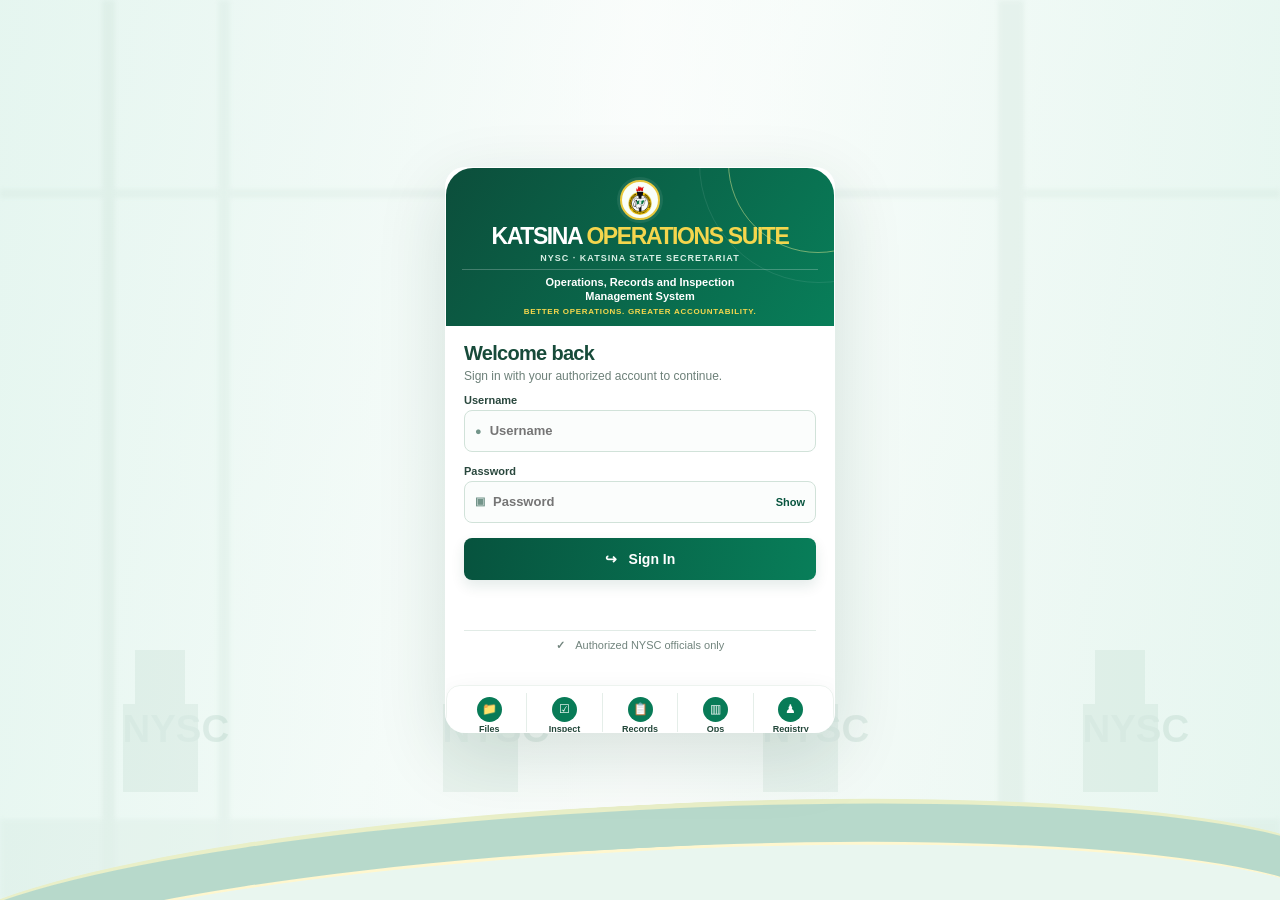
<file: frontend/index.html>
<!doctype html>
<html lang="en"><head><meta charset="utf-8"><meta name="viewport" content="width=device-width,initial-scale=1"><meta name="theme-color" content="#123a31"><title>Katsina Operations Suite</title><link rel="stylesheet" href="styles.css"></head>
<body><div id="loginScreen" class="login-wrap">
  <div class="login-backdrop" aria-hidden="true"><div class="backdrop-building"></div><div class="backdrop-wave wave-one"></div><div class="backdrop-wave wave-two"></div><div class="corps-silhouettes"><span>NYSC</span><span>NYSC</span><span>NYSC</span><span>NYSC</span></div></div>
  <section class="login-card">
    <div class="login-brand">
      <div class="nysc-emblem" aria-label="NYSC emblem"><img src="assets/nysc-logo.png" alt="NYSC logo" onerror="this.style.display='none';this.parentElement.classList.add('logo-fallback')"><span class="emblem-fallback" aria-hidden="true">NYSC</span></div>
      <h1>KATSINA <span>OPERATIONS SUITE</span></h1>
      <p class="login-office">NYSC · KATSINA STATE SECRETARIAT</p>
      <div class="brand-rule"></div>
      <p class="login-subtitle">Operations, Records and Inspection<br>Management System</p>
      <p class="brand-tagline">BETTER OPERATIONS. GREATER ACCOUNTABILITY.</p>
    </div>
    <div class="login-body">
      <h2>Welcome back</h2><p class="login-intro">Sign in with your authorized account to continue.</p>
      <div id="loginStatus" class="login-status hidden">You have been logged out.</div>
      <form id="loginForm">
        <label>Username<div class="login-input-wrap"><span aria-hidden="true">●</span><input id="username" autocomplete="username" placeholder="Username" required></div></label>
        <label>Password<div class="login-input-wrap"><span aria-hidden="true">▣</span><input id="password" type="password" autocomplete="current-password" placeholder="Password" required><button id="togglePassword" class="password-toggle" type="button">Show</button></div></label>
        <button class="primary full login-submit" type="submit"><span aria-hidden="true">↪</span> Sign In</button>
        <p id="loginError" class="error"></p>
      </form>
      <p class="login-authorized"><span>✓</span> Authorized NYSC officials only</p>
    </div>
    <div class="login-shortcuts"><div><span>📁</span><b>Files</b></div><div><span>☑</span><b>Inspect</b></div><div><span>📋</span><b>Records</b></div><div><span>▥</span><b>Ops</b></div><div><span>♟</span><b>Registry</b></div></div>
  </section>
</div>
<div id="appShell" class="app-shell hidden"><header class="app-brandbar"><div class="brandbar-mark"><span class="nysc-emblem mini" aria-label="NYSC emblem"><img src="assets/nysc-logo.png" alt="NYSC logo" onerror="this.style.display='none';this.parentElement.classList.add('logo-fallback')"><span class="emblem-fallback" aria-hidden="true">NYSC</span></span><div><strong>Katsina Operations Suite</strong><small>File Movement Register</small></div><i></i></div><button id="menuToggle" class="menu-toggle" type="button" aria-label="Open navigation menu" aria-expanded="false" onclick="window.toggleOpsMenu(event)">☰</button></header><aside class="sidebar"><div class="side-brand"><div class="brand-mark small-mark">NYSC</div><div><strong>Katsina Operations</strong><span>STATE SECRETARIAT</span></div></div><nav><button class="nav-link active" data-page="dashboard">▦ <span>Dashboard</span></button><button class="nav-link" data-page="files">▤ <span>File Register</span></button><button class="nav-link" data-page="register" data-registry-only>＋ <span>Register a File</span></button><button class="nav-link" data-page="movements">⇄ <span>Movement Reports</span></button><button class="nav-link admin-only" data-page="users">♙ <span>Users & Branches</span></button><button class="nav-link admin-only" data-page="audit">◷ <span>Audit Trail</span></button></nav><div class="side-bottom"><span class="status-dot"></span> Secure registry workspace</div></aside><main class="main"><header class="topbar"><div><p class="eyebrow">KATSINA STATE SECRETARIAT</p><h2 id="pageTitle">Operations Dashboard</h2></div><div class="profile"><div class="avatar" id="avatar">SC</div><div><strong id="profileName">User</strong><span id="profileRole">Role</span></div><button id="logoutBtn" class="ghost">Sign out</button></div></header><section class="content"><div id="notice" class="notice hidden"></div>
<section class="page" id="page-dashboard"><div class="welcome-row"><div><h3 id="dashboardGreeting">Good day. Here is your operations overview.</h3><p class="muted" id="dashboardDescription">Monitor file custody, circulation, returns and overdue records across authorised offices.</p></div><button class="primary" data-goto="register" data-registry-only>＋ Register file</button></div><div class="filterbar"><label>From date<input type="date" id="dashStart"></label><label>To date<input type="date" id="dashEnd"></label><label>Location<select id="dashLocation"><option>All locations</option></select></label><button class="secondary" id="refreshDashboard">Refresh</button></div><div class="stat-grid"><article class="stat-card"><div class="stat-icon green">▤</div><span>Total registered files</span><strong id="statTotal">—</strong><small>All active records</small></article><article class="stat-card"><div class="stat-icon blue">↓</div><span>Collected today</span><strong id="statCollected">—</strong><small>Files registered today</small></article><article class="stat-card"><div class="stat-icon violet">↩</div><span>Returned today</span><strong id="statReturned">—</strong><small>Confirmed returns</small></article><article class="stat-card"><div class="stat-icon amber">⇄</div><span>In circulation</span><strong id="statCirculating">—</strong><small>Issued and acknowledged</small></article><article class="stat-card"><div class="stat-icon red">!</div><span>Overdue</span><strong id="statOverdue">—</strong><small>Past agreed return date</small></article><article class="stat-card"><div class="stat-icon amber">↗</div><span>Awaiting acknowledgement</span><strong id="statUnack">—</strong><small>Dispatched, not confirmed</small></article></div><div class="two-col"><article class="panel"><div class="panel-head"><div><h3>Files by current location</h3><p class="muted">Physical custody snapshot</p></div></div><div id="locationList" class="location-list"><p class="muted">Loading records…</p></div></article><article class="panel"><div class="panel-head"><div><h3>Recent file activity</h3><p class="muted">Latest registrations</p></div><button class="text-btn" data-goto="files">View register →</button></div><div class="table-wrap"><table><thead><tr><th>Reference</th><th>File</th><th>Status</th></tr></thead><tbody id="recentRows"><tr><td colspan="3">Loading…</td></tr></tbody></table></div></article></div><p class="last-updated" id="lastUpdated"></p></section>
<section class="page hidden" id="page-files"><div class="page-intro"><div><h3>Central File Register</h3><p class="muted">Search by reference, title, subject, Corps Member State Code or current holder.</p></div></div><div class="filterbar"><label class="grow">Search<input id="fileSearch" placeholder="e.g. KT/26B/0001 or KNS-FM-2026-000001"></label><label>Current location<select id="fileLocation"><option>All locations</option></select></label><label>Status<select id="fileStatus"><option value="">All statuses</option><option>At Registry</option><option>In Transit</option><option>In Circulation</option><option>Returned</option><option>Overdue</option></select></label><label>From<input type="date" id="fileStart"></label><label>To<input type="date" id="fileEnd"></label><button class="secondary" id="searchFiles">Search</button></div><div class="panel"><div class="table-wrap"><table><thead><tr><th>Reference / State Code</th><th>File details</th><th>Current location</th><th>Holder</th><th>Registered</th><th>Due date</th><th>Status</th><th></th></tr></thead><tbody id="filesRows"><tr><td colspan="8">Use search to load files.</td></tr></tbody></table></div></div></section>
<section class="page hidden" id="page-register" data-registry-only><div class="page-intro"><div><h3>Register a File</h3><p class="muted">Record a file in Central Registry and optionally issue it to an office.</p></div></div><div class="form-panel"><form id="registerForm" class="form-grid">
<label>Purpose / reason for collecting the file *<select name="title" required><option value="">Select a purpose</option><option>Permission to Travel</option><option>Sick Leave</option><option>Maternity Leave</option><option>Disciplinary Case</option><option>Relocation / Release</option><option>Non-payment of Allowance</option><option>Death of Corps Member</option><option>CDS Project</option><option>Other</option></select></label>
<label>Corps Member State Code (optional)<input name="state_code" maxlength="40" placeholder="e.g. KT/26B/0001"></label>
<label class="span-two">Additional notes (optional)<textarea name="notes" rows="2" placeholder="Add necessary identifying details only"></textarea></label>
<input type="hidden" name="originating_office" value="Central Registry"><input type="hidden" name="current_location" value="Central Registry">
<div class="span-two"><label class="checkbox-label"><input type="checkbox" id="issueAtRegistration"> Register and issue this file to an office now</label></div>
<div id="issueFields" class="span-two hidden"><div class="form-grid">
<label>Destination category<select id="destinationCategory" name="destination_category"><option value="branch">Branches / Units</option><option value="lgi">Zonal Offices / LGIs</option></select></label>
<label id="destinationZoneWrap" class="hidden">Zone<select id="destinationZone"><option>Katsina Zone</option><option>Daura Zone</option><option>Funtua Zone</option><option>Dutsin-Ma Zone</option></select></label>
<label>Destination office *<select id="destinationOffice" name="destination_office"><option value="">Select destination</option></select></label>
<label>Receiving officer (optional)<input name="recipient" placeholder="Name of officer collecting the file"></label>
<label>Expected return date (optional)<input type="date" name="due_at"></label>
</div></div>
<div class="span-two form-actions"><button class="primary" type="submit">Register file</button><button class="secondary" type="reset">Clear form</button></div></form></div></section>
<section class="page hidden" id="page-movements"><div class="page-intro"><div><h3>File Movement Report</h3><p class="muted">Dispatches, acknowledgements, returns and movement dates.</p></div><button class="secondary" id="exportMovements">Export CSV</button></div><div class="filterbar"><label>From date<input type="date" id="movementStart"></label><label>To date<input type="date" id="movementEnd"></label><button class="secondary" id="loadMovements">Generate report</button></div><div class="panel"><div class="table-wrap"><table><thead><tr><th>Date / time</th><th>File</th><th>Action</th><th>From</th><th>To</th><th>Sender</th><th>Recipient</th><th>Received</th><th>Return due</th></tr></thead><tbody id="movementRows"><tr><td colspan="9">Generate a report to view movements.</td></tr></tbody></table></div></div></section>
<section class="page hidden" id="page-users"><div class="page-intro"><div><h3>Users & Branches</h3><p class="muted">Create accounts for branch/unit heads, ZIs and LGIs; manage authorised offices.</p></div></div><div class="two-col"><div class="form-panel"><h3>Create user account</h3><form id="userForm" class="form-grid one-col"><label>Full name<input name="full_name" required></label><label>Username<input name="username" required></label><label>Temporary password<input name="password" type="password" minlength="12" required><small>At least 12 characters. Share securely and require a change policy.</small></label><label>Role<select name="role" required><option>Central Registry</option><option>Registry Officer</option><option>Branch Head</option><option>Zonal Inspector</option><option>Local Government Inspector</option><option>Read-only Auditor</option></select></label><label>Assigned branch<select name="branch_id" class="branch-id-options"><option value="">No branch assigned</option></select></label><button class="primary" type="submit">Create account</button></form><hr><h3>Add branch / office</h3><form id="branchForm" class="form-grid one-col"><label>Branch name<input name="name" required></label><label>Type<select name="branch_type"><option>Secretariat Branch</option><option>State Office</option><option>Registry</option><option>Zonal Office</option><option>LGA Office</option></select></label><label>Physical location<input name="location" value="Katsina State Secretariat"></label><button class="secondary" type="submit">Add branch</button></form></div><div class="panel"><div class="panel-head"><h3>Authorised accounts</h3><button class="secondary" id="reloadUsers">Refresh</button></div><div class="table-wrap"><table><thead><tr><th>Name</th><th>Username</th><th>Role</th><th>Branch</th><th>Active</th><th></th></tr></thead><tbody id="usersRows"><tr><td colspan="6">Loading…</td></tr></tbody></table></div><hr><div class="panel-head"><h3>Registered branches</h3></div><div id="branchList" class="location-list"></div></div></div></section>
<section class="page hidden" id="page-audit"><div class="page-intro"><div><h3>Audit Trail</h3><p class="muted">Recent sign-ins and sensitive record changes.</p></div><button class="secondary" id="loadAudit">Refresh</button></div><div class="panel"><div class="table-wrap"><table><thead><tr><th>Time</th><th>User</th><th>Action</th><th>Record</th><th>Details</th></tr></thead><tbody id="auditRows"><tr><td colspan="5">Loading…</td></tr></tbody></table></div></div></section>
</section></main></div><div id="modal" class="modal hidden"><div class="modal-card"><button id="closeModal" class="modal-close">×</button><div id="modalContent"></div></div></div><script src="config.js"></script><script src="app.js"></script></body></html>
</file>
<file: frontend/styles.css>
:root {
  --green: #0b3d2d;
  --green2: #15945e;
  --accent: #15945e;
  --lime: #d6e9a6;
  --ink: #17262e;
  --muted: #7a8b83;
  --line: #e2ebe6;
  --bg: #f4f8f6;
  --white: #fff;
  --red: #a83232;
  --shadow: 0 5px 18px rgba(11, 61, 45, 0.045);
}

* { box-sizing: border-box; }

body {
  margin: 0;
  background: var(--bg);
  color: var(--ink);
  font-family: Inter, "Segoe UI", Arial, sans-serif;
  font-size: 14px;
}

button, input, select, textarea { font: inherit; }
button { cursor: pointer; }

.hidden { display: none !important; }
.muted { color: var(--muted); }
.small { font-size: 12px; }

.eyebrow {
  font-size: 10px;
  letter-spacing: 1.5px;
  font-weight: 800;
  color: #148354;
  margin: 0 0 8px;
  text-transform: uppercase;
}

/* Login Screen */
.login-wrap {
  min-height: 100vh;
  display: grid;
  place-items: center;
  padding: 24px;
  background-image: linear-gradient(135deg, rgba(8, 46, 34, .68), rgba(10, 72, 49, .40)), url("assets/login-background.jpg");
  background-size: cover;
  background-position: center;
  background-repeat: no-repeat;
  background-color: #eaf2ec;
}

.login-card {
  width: min(100%, 420px);
  background: white;
  border: 1px solid var(--line);
  padding: 40px;
  border-radius: 22px;
  box-shadow: 0 10px 32px rgba(22, 54, 43, 0.07);
}

.brand-mark {
  width: 62px;
  height: 62px;
  border-radius: 18px;
  background: var(--green);
  color: white;
  display: grid;
  place-items: center;
  font-size: 15px;
  font-weight: 900;
  letter-spacing: .06em;
  margin-bottom: 28px;
  box-shadow: inset 0 0 0 4px #ffffff20;
}

.login-card h1 { font-size: 30px; letter-spacing: -.04em; margin: 0 0 8px; }
.login-card form { display: grid; gap: 16px; margin: 28px 0 18px; }

label { display: grid; gap: 7px; font-size: 12px; font-weight: 700; color: #46584f; }

input, select, textarea {
  width: 100%;
  border: 1px solid var(--line);
  background: white;
  border-radius: 11px;
  padding: 11px 12px;
  color: var(--ink);
  outline: none;
  min-width: 0;
  min-height: 42px;
}

input:focus, select:focus, textarea:focus {
  border-color: #61917b;
  box-shadow: 0 0 0 3px #4f8e6a1a;
}

.primary, .secondary, .ghost {
  border: 0;
  border-radius: 10px;
  padding: 11px 15px;
  font-weight: 800;
  white-space: nowrap;
}

.primary { background: var(--green); color: white; }
.primary:hover { background: var(--green2); }

.secondary { background: #edf4f0; color: var(--green); border: 1px solid #e0eae4; }
.ghost { background: transparent; color: var(--muted); padding: 8px; }

.full { width: 100%; padding: 13px; }
.error { color: var(--red); margin: 0; min-height: 16px; }

/* App Shell Layout */
.app-shell {
  min-height: 100vh;
  display: grid;
  grid-template-columns: 245px 1fr;
}

.sidebar {
  background: var(--green);
  color: white;
  min-height: 100vh;
  display: flex;
  flex-direction: column;
  padding: 22px 18px;
  position: sticky;
  top: 0;
  height: 100vh;
}

.side-brand {
  display: flex;
  align-items: center;
  gap: 11px;
  padding: 3px 8px 28px;
  border-bottom: 1px solid #ffffff20;
}

.side-brand strong { display: block; font-size: 13px; }
.side-brand span { display: block; font-size: 9px; letter-spacing: .12em; color: #aac5b7; margin-top: 5px; }

.small-mark {
  width: 43px;
  height: 43px;
  border-radius: 12px;
  margin: 0;
  font-size: 11px;
  background: var(--green2);
  border: 1px solid #ffffff26;
  box-shadow: inset 0 0 0 4px #ffffff20;
}

.sidebar nav { display: grid; gap: 5px; margin-top: 22px; }

.nav-link {
  display: flex;
  align-items: center;
  gap: 13px;
  text-align: left;
  border: 0;
  color: #c4d8cf;
  background: transparent;
  border-radius: 10px;
  margin: 4px 0;
  padding: 13px 14px;
  font-weight: 700;
}

.nav-link span { font-size: 13px; }
.nav-link.active, .nav-link:hover { background: var(--green2); color: white; }
.nav-link.active { box-shadow: inset 4px 0 var(--lime); }

.side-bottom {
  margin-top: auto;
  padding: 14px 9px 0;
  color: #a9c3b6;
  font-size: 11px;
  border-top: 1px solid #ffffff20;
}

.status-dot {
  display: inline-block;
  width: 7px;
  height: 7px;
  background: var(--accent);
  border-radius: 50%;
  margin-right: 7px;
}

.main { min-width: 0; }

.topbar {
  min-height: 94px;
  background: white;
  border-bottom: 1px solid var(--line);
  padding: 20px 28px;
  display: flex;
  align-items: center;
  justify-content: space-between;
  gap: 18px;
}

.topbar h2 { margin: 0; font-size: 22px; letter-spacing: -.03em; color: var(--ink); }

.profile { display: flex; align-items: center; gap: 10px; }
.profile strong, .profile span { display: block; }
.profile strong { font-size: 12px; }
.profile span { font-size: 11px; color: var(--muted); margin-top: 4px; }

.avatar {
  width: 38px;
  height: 38px;
  border-radius: 13px;
  background: #e6f0e7;
  color: var(--green);
  display: grid;
  place-items: center;
  font-weight: 900;
}

.content {
  padding: 28px 28px 40px;
  max-width: 1600px;
  margin: auto;
  background: var(--bg);
}

.welcome-row, .page-intro {
  display: flex;
  align-items: center;
  justify-content: space-between;
  gap: 20px;
  margin-bottom: 24px;
}

.welcome-row h3, .page-intro h3 { margin: 0 0 7px; font-size: 22px; letter-spacing: -.035em; color: var(--ink); }
.welcome-row p, .page-intro p { margin: 0; }

.filterbar {
  display: flex;
  align-items: end;
  gap: 14px;
  flex-wrap: wrap;
  padding: 16px;
  background: white;
  border: 1px solid var(--line);
  border-radius: 16px;
  margin-bottom: 20px;
  box-shadow: var(--shadow);
}

.filterbar label { min-width: 140px; flex: 1; }
.filterbar label.grow { flex: 2; min-width: 220px; }
.filterbar input, .filterbar select { padding: 9px 10px; }

.stat-grid {
  display: grid;
  grid-template-columns: repeat(3, minmax(0, 1fr));
  gap: 16px;
  margin: 0 0 20px;
}

.stat-card {
  background: white;
  border: 1px solid var(--line);
  border-radius: 16px;
  padding: 22px;
  min-width: 0;
  box-shadow: var(--shadow);
}

.stat-icon {
  width: 34px;
  height: 34px;
  border-radius: 10px;
  display: grid;
  place-items: center;
  font-size: 18px;
  font-weight: 800;
  margin-bottom: 15px;
}

.green { background: #e2f2e5; color: #27754a; }
.blue { background: #e3effb; color: #2866a4; }
.violet { background: #eee8fc; color: #6e4ba4; }
.amber { background: #fff0d8; color: #9b6614; }
.red { background: #fde6e4; color: #a3332c; }

.stat-card > span { display: block; font-size: 12px; color: var(--muted); font-weight: 650; }
.stat-card strong { display: block; font-size: 34px; letter-spacing: -.05em; margin: 7px 0 4px; color: var(--ink); }
.stat-card small { color: #8b9891; font-size: 11px; }

.two-col { display: grid; grid-template-columns: 1fr 1.35fr; gap: 16px; }

.panel, .form-panel {
  background: white;
  border: 1px solid var(--line);
  border-radius: 16px;
  min-width: 0;
  box-shadow: var(--shadow);
}

.panel { padding: 22px; }
.form-panel { padding: 24px; }

.panel-head { display: flex; align-items: center; justify-content: space-between; gap: 12px; margin-bottom: 16px; }
.panel-head h3, .form-panel h3 { margin: 0; font-size: 14px; }
.panel-head p { font-size: 11px; margin: 5px 0 0; }

.text-btn { border: 0; background: transparent; color: var(--green2); font-weight: 750; font-size: 12px; }

.location-list { display: grid; gap: 13px; }
.location-item { display: grid; grid-template-columns: minmax(0, 1fr) auto; gap: 7px; font-size: 12px; }
.location-item strong { font-size: 12px; }

.bar { height: 6px; border-radius: 10px; background: #edf2ee; overflow: hidden; grid-column: 1/-1; }
.bar span { height: 100%; display: block; background: #4f8d70; border-radius: 10px; }

.table-wrap { overflow: auto; width: 100%; }

table { border-collapse: collapse; width: 100%; font-size: 12px; white-space: nowrap; }

th {
  text-align: left;
  color: #64747b;
  font-size: 10px;
  text-transform: uppercase;
  letter-spacing: .6px;
  font-weight: 800;
  padding: 13px 14px;
  border-bottom: 1px solid var(--line);
  background: #f2f7f4;
}

td { padding: 13px 14px; border-bottom: 1px solid #edf1ee; vertical-align: middle; }
tbody tr:last-child td { border-bottom: 0; }
tbody tr:hover { background: #fafcfb; }

.table-title { font-weight: 750; color: #263a30; }
.table-sub { display: block; font-size: 10px; color: var(--muted); margin-top: 4px; }

.pill {
  display: inline-flex;
  padding: 5px 8px;
  border-radius: 30px;
  font-size: 10px;
  font-weight: 800;
  background: #edf3ef;
  color: #557164;
}
.pill.overdue { background: #ffebe8; color: #a3332c; }
.pill.in-transit, .pill.awaiting { background: #fff1da; color: #996316; }
.pill.in-circulation { background: #e7efff; color: #345a9a; }
.pill.returned { background: #e1f4e5; color: #2c7546; }
.pill.at-registry { background: #e9f2ed; color: #31624a; }

.table-action {
  border: 1px solid #dfe9e2;
  background: white;
  border-radius: 7px;
  padding: 6px 8px;
  color: var(--green);
  font-weight: 700;
  font-size: 11px;
}

.last-updated { text-align: right; color: #98a49d; font-size: 10px; margin-top: 14px; font-variant-numeric: tabular-nums; }

.form-grid { display: grid; grid-template-columns: repeat(2, minmax(0, 1fr)); gap: 18px; }
.form-grid.one-col { grid-template-columns: 1fr; }
.span-two { grid-column: 1/-1; }
.form-actions { display: flex; gap: 10px; }
.form-panel hr, .panel hr { border: 0; border-top: 1px solid var(--line); margin: 26px 0; }
.form-panel > h3 { margin-bottom: 18px; }
.form-panel > h3:not(:first-child) { margin-top: 0; }
.form-panel small { font-size: 10px; color: var(--muted); font-weight: 400; }

.notice {
  padding: 12px 15px;
  border-radius: 9px;
  margin-bottom: 18px;
  background: #e7f4e9;
  color: #2d7146;
  border: 1px solid #d1e9d6;
}
.notice.error-notice { background: #fff0ee; color: #a3332c; border-color: #f3d3cf; }

.modal {
  position: fixed;
  inset: 0;
  background: #10251f80;
  z-index: 20;
  display: grid;
  place-items: center;
  padding: 20px;
}

.modal-card {
  background: white;
  border-radius: 16px;
  max-width: 760px;
  width: 100%;
  max-height: 85vh;
  overflow: auto;
  padding: 24px;
  position: relative;
  box-shadow: 0 24px 80px #071d1680;
  border-color: #e0e9e4;
}

.modal-close {
  position: absolute;
  right: 16px;
  top: 12px;
  border: 0;
  background: #f0f4f1;
  border-radius: 8px;
  width: 32px;
  height: 32px;
  font-size: 22px;
}

.detail-grid { display: grid; grid-template-columns: 1fr 1fr; gap: 12px; margin: 18px 0; }
.detail-box { background: #f6f9f6; border-radius: 9px; padding: 12px; }
.detail-box span { display: block; color: var(--muted); font-size: 10px; margin-bottom: 5px; }
.detail-box strong { font-size: 12px; overflow-wrap: anywhere; }

.modal-card h3 { margin: 0 40px 6px 0; }
.modal-card h4 { margin: 22px 0 10px; }

.inline-form {
  display: flex;
  gap: 10px;
  align-items: end;
  flex-wrap: wrap;
  margin-top: 16px;
  padding-top: 16px;
  border-top: 1px solid var(--line);
}
.inline-form label { flex: 1; min-width: 150px; }

.empty { text-align: center; color: var(--muted); padding: 24px; }

/* Responsive Breakpoints */
@media(min-width: 1400px){
  .stat-grid { grid-template-columns: repeat(6, minmax(0, 1fr)); }
}

@media(max-width: 1050px){
  .app-shell { grid-template-columns: 205px 1fr; }
  .content { padding: 22px; }
  .topbar { padding: 18px 22px; }
  .two-col { grid-template-columns: 1fr; }
  .stat-grid { grid-template-columns: repeat(3, minmax(0, 1fr)); }
}

@media(max-width: 850px){
  .content { padding: 18px 14px 30px; }
  .topbar { padding: 17px 16px; }
  .stat-grid { grid-template-columns: repeat(2, minmax(0, 1fr)); }
}

@media(max-width: 720px){
  .app-shell { display: block; }
  .sidebar { height: auto; min-height: 0; position: relative; padding: 12px; }
  .side-brand { padding-bottom: 12px; }
  .sidebar nav { display: flex; overflow: auto; margin-top: 12px; }
  .nav-link { padding: 10px 12px; flex: 0 0 auto; }
  .nav-link span { font-size: 11px; }
  .side-bottom { display: none; }
  .topbar { padding: 16px; align-items: flex-start; }
  .topbar h2 { font-size: 18px; }
  .profile { gap: 6px; }
  .profile > div:nth-child(2) { display: none; }
  .content { padding: 18px 13px 32px; }
  .welcome-row, .page-intro { align-items: flex-start; flex-direction: column; }
  .stat-grid { grid-template-columns: repeat(2, minmax(0, 1fr)); gap: 9px; }
  .stat-card { padding: 14px; }
  .stat-card strong { font-size: 26px; }
  .filterbar { align-items: stretch; }
  .filterbar label { min-width: calc(50% - 8px); }
  .filterbar button { align-self: end; }
  .form-panel { padding: 17px; }
  .form-grid { grid-template-columns: 1fr; }
  .span-two { grid-column: auto; }
  .detail-grid { grid-template-columns: 1fr; }
  .login-card { padding: 28px 22px; }
}

@media(max-width: 540px){
  .stat-grid { grid-template-columns: 1fr; }
  .filterbar { display: grid; grid-template-columns: 1fr; }
  .profile { gap: 6px; }
  .profile .ghost { padding: 6px; }
}


/* KATZIMS reference-inspired login and dashboard refresh */
:root{--green:#064735;--green2:#129765;--accent:#149866;--lime:#e4eaa8;--ink:#1a2d35;--muted:#71847d;--bg:#f2f7f4;--line:#e0ebe5;--shadow:0 12px 34px rgba(10,55,42,.07)}
.login-wrap{position:relative;isolation:isolate;min-height:100vh;padding:28px 18px;background:linear-gradient(120deg,#dcefe9 0%,#f6fbf8 45%,#e1f0e8 100%);overflow:hidden}
.login-backdrop{position:absolute;inset:0;z-index:-1;overflow:hidden;background:linear-gradient(90deg,rgba(231,247,241,.83),rgba(255,255,255,.62),rgba(231,247,241,.83))}
.backdrop-building{position:absolute;inset:0;opacity:.18;background:linear-gradient(90deg,transparent 0 8%,#b7d2c5 8% 9%,transparent 9% 17%,#bfd9cd 17% 18%,transparent 18% 78%,#b9d3c7 78% 80%,transparent 80%),linear-gradient(0deg,#c6ded3 0 9%,transparent 9% 78%,#c1d9ce 78% 79%,transparent 79%);filter:blur(2px)}
.backdrop-wave{position:absolute;left:-5%;width:110%;height:210px;border-radius:50% 50% 0 0;transform:rotate(-3deg)}
.wave-one{bottom:-115px;background:#b7d9cb;border-top:5px solid #e9efc8}
.wave-two{bottom:-158px;background:#e9f6ef;border-top:3px solid #fff7cf}
.corps-silhouettes{position:absolute;bottom:12%;left:0;right:0;display:flex;justify-content:space-around;align-items:end;opacity:.13;color:#5c9680;font-size:clamp(18px,3vw,42px);font-weight:900}
.corps-silhouettes span{height:160px;width:75px;padding-top:75px;text-align:center;background:linear-gradient(#8dbba6 0 0) center 18px/50px 55px no-repeat,linear-gradient(#8dbba6 0 0) center 72px/78px 90px no-repeat;border-radius:28px 28px 0 0}
.login-card{position:relative;width:min(100%,570px);padding:0;background:rgba(255,255,255,.97);border:1px solid rgba(255,255,255,.85);border-radius:28px;box-shadow:0 22px 70px rgba(12,62,46,.14);overflow:visible}
.login-brand{position:relative;overflow:hidden;text-align:center;padding:24px 24px 17px;color:#fff;background:linear-gradient(125deg,#0c4e3b,#087e59);border-radius:27px 27px 0 0}
.login-brand:before,.login-brand:after{content:"";position:absolute;border:1px solid rgba(224,231,145,.5);border-radius:50%;width:180px;height:180px;right:-74px;top:-95px}
.login-brand:after{width:240px;height:240px;right:-105px;top:-125px;border-color:rgba(255,255,255,.09)}
.nysc-emblem{width:47px;height:47px;margin:0 auto 5px;border-radius:50%;border:2px solid #e9c83e;color:#f8e25a;background:#f9fff9;display:grid;place-items:center;position:relative;box-shadow:0 0 0 3px rgba(255,255,255,.08)}
.nysc-emblem img{display:block;width:100%;height:100%;object-fit:contain;border-radius:50%;padding:3px;position:relative;z-index:2}
.emblem-fallback{display:none;font-size:8px;font-weight:900;color:#13805a}
.nysc-emblem.logo-fallback .emblem-fallback{display:block}
.emblem-star{position:absolute;top:-12px;font-size:17px;color:#df263a}
.emblem-shield{width:26px;height:30px;display:grid;place-items:center;border:2px solid #13805a;border-radius:8px 8px 11px 11px;color:#12845a;font-weight:900;font-size:18px}
.login-brand h1{margin:0;font-size:30px;letter-spacing:-1.4px;font-weight:900;color:#fff}
.login-brand h1 span{color:#f4d64d}
.login-office{margin:2px 0 9px;font-size:12px;letter-spacing:1px;font-weight:800;color:#d8eee4}
.brand-rule{height:1px;background:#ffffff3b;max-width:360px;margin:0 auto 10px}
.login-subtitle{font-weight:750;line-height:1.35;font-size:14px;margin:0 0 4px}
.brand-tagline{font-size:10px;font-weight:900;letter-spacing:.7px;color:#f6d84d;margin:0}
.login-body{padding:24px 25px 14px}
.login-body h2{font-size:24px;letter-spacing:-.7px;margin:0 0 4px;color:#174b3a}
.login-intro{font-size:14px;color:#6d8079;margin:0 0 16px}
.login-status{padding:12px 14px;border:1px solid #c9eddb;border-radius:9px;background:#eaf8f1;color:#147b51;margin-bottom:14px}
.login-body form{display:grid;gap:13px;margin:0 0 12px}
.login-body label{font-size:12px;font-weight:850;color:#29473d;gap:5px}
.login-input-wrap{display:flex;align-items:center;gap:12px;border:1px solid #d1e2d9;border-radius:11px;background:#fbfdfc;padding:0 13px;min-height:53px;color:#73958a}
.login-input-wrap:focus-within{border-color:#2c966d;box-shadow:0 0 0 3px #14986617}
.login-input-wrap input{border:0!important;box-shadow:none!important;background:transparent;min-height:50px;padding:8px 0;font-size:15px}
.password-toggle{border:0;background:transparent;color:#07543e;font-weight:850;padding:8px 0}
.login-submit{min-height:54px;border-radius:11px;background:linear-gradient(100deg,#07533e,#087e59);font-size:16px;box-shadow:0 6px 14px #0647351c}
.login-submit span{margin-right:8px}
.login-authorized{border-top:1px solid #e1ebe6;padding-top:13px;margin:0;text-align:center;color:#71847d;font-size:13px}
.login-authorized span{font-weight:900;margin-right:8px}
.login-shortcuts{display:flex;justify-content:space-around;gap:0;margin:13px 0 -22px;padding:11px 8px;background:#fff;border:1px solid #edf3ef;border-radius:19px;box-shadow:0 12px 30px rgba(10,55,42,.09)}
.login-shortcuts div{flex:1;display:grid;justify-items:center;gap:3px;color:#23473a;border-right:1px solid #e5eee9;font-size:10px}
.login-shortcuts div:last-child{border:0}
.login-shortcuts span{width:31px;height:31px;border-radius:50%;display:grid;place-items:center;background:#087b57;color:white;font-size:15px}
.login-shortcuts b{font-size:10px}
.error{font-size:12px}

/* Horizontal branded app header and dashboard */
.app-shell{display:flex;flex-direction:column;min-height:100vh;grid-template-columns:none}
.app-brandbar{height:86px;flex:none;display:flex;align-items:center;justify-content:space-between;background:#034735;color:#fff;padding:0 32px;box-shadow:0 8px 20px rgba(5,54,41,.17);z-index:5}
.brandbar-mark{display:flex;align-items:center;gap:13px}
.brandbar-mark strong{display:block;font-size:16px;color:#fff}
.brandbar-mark small{display:block;margin-top:5px;color:#b6d5c8;font-size:12px}
.brandbar-mark i{height:46px;width:3px;background:#e4cb45;margin-left:6px}
.nysc-emblem.mini{width:42px;height:42px;margin:0;flex:none;overflow:hidden;background:#fff}
.nysc-emblem.mini img{width:100%;height:100%;object-fit:contain;padding:2px}
.nysc-emblem.mini .emblem-fallback{font-size:7px}
.nysc-emblem.mini .emblem-shield{width:23px;height:26px}
.menu-toggle{width:44px;height:44px;border:1px solid #ffffff35;border-radius:11px;background:transparent;color:white;font-size:22px}
.sidebar{position:absolute;z-index:10;top:86px;left:0;height:calc(100vh - 86px);min-height:0;width:250px;transform:translateX(-105%);transition:transform .2s ease;box-shadow:12px 18px 28px #052e2420}
.app-shell.menu-open .sidebar{transform:translateX(0)}
.side-brand{display:none}
.sidebar nav{margin-top:4px}
.main{width:100%;min-height:calc(100vh - 86px)}
.topbar{min-height:70px;padding:17px 32px;background:transparent;border:0}
.topbar .eyebrow{display:none}
.topbar h2{font-size:14px;font-weight:600;letter-spacing:0;color:#273d44}
.profile strong{font-size:13px}
.profile span{font-size:12px}
.content{width:100%;max-width:1600px;padding:18px 4% 42px;background:transparent}
.welcome-row{align-items:flex-start;margin-bottom:28px}
.welcome-row h3{font-size:36px;letter-spacing:-1.1px;margin:0 0 6px;color:#1b3037}
.welcome-row p{font-size:16px;margin:0}
.welcome-row>.primary{min-height:58px;padding:0 25px;border-radius:14px}
.filterbar{background:#fff;border:1px solid #e8f0eb;border-radius:14px;padding:14px;margin-bottom:22px;box-shadow:var(--shadow)}
.stat-grid{grid-template-columns:repeat(5,minmax(0,1fr));gap:18px;margin:22px 0 32px}
.stat-card{border:1px solid #e8efeb;border-radius:19px;box-shadow:var(--shadow);padding:24px;background:#fff;min-height:136px}
.stat-card .stat-icon{display:none}
.stat-card span{font-size:13px;color:#64747a;font-weight:500}
.stat-card strong{font-size:40px;letter-spacing:-1px;margin-top:23px}
.stat-card small{display:none}
.two-col{gap:20px}
.panel,.form-panel{border:1px solid #e5eee9;border-radius:17px;box-shadow:var(--shadow);background:#fff}
.panel{padding:20px}
.panel h3{font-size:20px}
.page-intro h3{font-size:29px}
.primary,.secondary{border-radius:12px}
input,select,textarea{border-radius:12px;min-height:46px}
.nav-link{border-radius:10px}
@media(max-width:900px){.stat-grid{grid-template-columns:repeat(2,minmax(0,1fr))}.welcome-row h3{font-size:29px}.content{padding:20px}.topbar{padding:15px 20px}}
@media(max-width:600px){.login-wrap{padding:20px 14px 42px}.login-card{width:100%;border-radius:22px}.login-brand{border-radius:21px 21px 0 0;padding:22px 14px 16px}.login-body{padding:20px 18px 14px}.login-shortcuts{margin-bottom:-25px}.app-brandbar{height:72px;padding:0 16px}.main{min-height:calc(100vh - 72px)}.sidebar{top:72px;height:calc(100vh - 72px)}.topbar{padding:14px 16px;align-items:flex-start}.profile{gap:7px}.profile .avatar{display:none}.content{padding:14px 14px 32px}.welcome-row{flex-direction:column}.welcome-row h3{font-size:26px}.welcome-row>.primary{width:100%}.stat-grid{gap:10px}.stat-card{padding:17px;min-height:105px}.stat-card strong{font-size:32px;margin-top:15px}.filterbar{flex-wrap:wrap}.filterbar label{min-width:calc(50% - 8px)}.two-col{grid-template-columns:1fr}}



/* Responsive layout improvements: desktop, tablet and mobile */
*,
*::before,
*::after {
  box-sizing: border-box;
}

html {
  width: 100%;
  min-width: 320px;
  -webkit-text-size-adjust: 100%;
  text-size-adjust: 100%;
}

body {
  width: 100%;
  min-width: 320px;
  margin: 0;
  overflow-x: hidden;
}

img, svg, video, canvas {
  max-width: 100%;
  height: auto;
}

input, select, textarea, button {
  max-width: 100%;
  font: inherit;
}

input, select, textarea {
  min-width: 0;
}

button, .btn, a {
  touch-action: manipulation;
}

.app-shell, .app-layout, .main-content, main, .page, .content,
.dashboard, .dashboard-content, .container, .form-panel {
  min-width: 0;
  max-width: 100%;
}

.table-wrap, .table-responsive, .data-table-wrap {
  width: 100%;
  overflow-x: auto;
  -webkit-overflow-scrolling: touch;
}

table {
  max-width: 100%;
}

@media (max-width: 1024px) {
  .app-shell, .app-layout {
    grid-template-columns: minmax(0, 1fr) !important;
  }

  .sidebar {
    width: 100%;
    max-width: 100%;
  }

  .main-content, main, .content {
    width: 100%;
    padding-left: clamp(12px, 2.5vw, 24px);
    padding-right: clamp(12px, 2.5vw, 24px);
  }

  .dashboard-grid, .stats-grid, .cards-grid, .quick-actions-grid {
    grid-template-columns: repeat(2, minmax(0, 1fr));
  }

  .topbar, .app-header, .navbar, .header-inner {
    flex-wrap: wrap;
    gap: 12px;
  }
}

@media (max-width: 640px) {
  body {
    font-size: 15px;
  }

  .login-wrap, .login-page, .login-layout {
    min-height: 100svh;
    padding: 16px;
    background-position: center;
  }

  .login-card, .login-panel, .auth-card, .login-box {
    width: 100%;
    max-width: 440px;
    margin: 0 auto;
    padding: clamp(18px, 5vw, 28px);
  }

  .login-brand, .brand, .brand-header {
    gap: 10px;
  }

  .login-brand img, .brand img, .brand-logo, .logo {
    max-width: 64px;
    max-height: 64px;
    object-fit: contain;
  }

  .app-header, .topbar, .navbar, .header-inner {
    align-items: flex-start;
    padding: 12px 14px;
  }

  .header-brand, .brand-title, .app-title {
    min-width: 0;
    overflow-wrap: anywhere;
  }

  .header-brand h1, .brand-title h1, .app-title {
    font-size: clamp(17px, 4.8vw, 22px);
    line-height: 1.25;
  }

  .nav, .nav-links, .navigation, .navbar-nav {
    display: flex;
    flex-wrap: wrap;
    gap: 6px;
    width: 100%;
  }

  .nav a, .nav button, .nav-links a, .navigation a, .navbar-nav a {
    min-height: 42px;
    display: inline-flex;
    align-items: center;
    justify-content: center;
    padding: 9px 11px;
  }

  .main-content, main, .content, .page, .dashboard-content {
    padding: 14px !important;
  }

  .page-intro, .page-header, .section-header, .dashboard-heading {
    align-items: flex-start;
    flex-direction: column;
    gap: 10px;
  }

  .dashboard-grid, .stats-grid, .cards-grid, .quick-actions-grid,
  .form-grid, .two-column, .content-grid {
    grid-template-columns: minmax(0, 1fr) !important;
  }

  .span-two {
    grid-column: auto !important;
  }

  .stat-card, .metric-card, .dashboard-card, .card {
    min-width: 0;
    padding: 16px;
  }

  .form-panel {
    padding: 14px;
  }

  label {
    min-width: 0;
    overflow-wrap: anywhere;
  }

  input, select, textarea {
    width: 100%;
    min-height: 44px;
    font-size: 16px;
  }

  textarea {
    min-height: 90px;
  }

  button, .btn, .primary, .secondary {
    min-height: 44px;
  }

  .form-actions, .button-row, .actions {
    display: flex;
    flex-wrap: wrap;
    gap: 10px;
  }

  .form-actions button, .button-row button {
    flex: 1 1 140px;
  }

  .table-wrap table, .table-responsive table, .data-table-wrap table {
    min-width: 620px;
  }

  .modal, .dialog, .modal-content {
    width: calc(100% - 24px);
    max-width: none;
    max-height: calc(100svh - 24px);
    overflow: auto;
    margin: 12px;
  }

  .footer, .login-footer {
    flex-wrap: wrap;
    text-align: center;
    gap: 10px;
  }
}

@media (prefers-reduced-motion: reduce) {
  *, *::before, *::after {
    scroll-behavior: auto !important;
    animation-duration: 0.01ms !important;
    animation-iteration-count: 1 !important;
    transition-duration: 0.01ms !important;
  }
}



/* Compact, comfortable login card sizing */
.login-wrap,
.login-page,
.login-layout {
  padding: clamp(12px, 3vh, 28px) 16px;
}

.login-card,
.login-panel,
.auth-card,
.login-box {
  width: min(100%, 520px);
  max-width: 520px;
  margin-inline: auto;
}

.login-card .login-brand,
.login-panel .login-brand,
.auth-card .login-brand,
.login-box .login-brand {
  padding: 22px 24px;
}

.login-card .login-form,
.login-panel .login-form,
.auth-card .login-form,
.login-box .login-form {
  padding: 24px 28px;
}

.login-card h1,
.login-panel h1,
.auth-card h1,
.login-box h1 {
  font-size: clamp(1.65rem, 3vw, 2.15rem);
  line-height: 1.15;
}

.login-card input,
.login-panel input,
.auth-card input,
.login-box input {
  min-height: 48px;
}

@media (min-width: 641px) {
  .login-card,
  .login-panel,
  .auth-card,
  .login-box {
    max-width: 500px;
  }
}

@media (max-width: 640px) {
  .login-wrap,
  .login-page,
  .login-layout {
    padding: 12px;
  }

  .login-card,
  .login-panel,
  .auth-card,
  .login-box {
    width: 100%;
    max-width: 420px;
  }

  .login-card .login-brand,
  .login-panel .login-brand,
  .auth-card .login-brand,
  .login-box .login-brand {
    padding: 18px 16px;
  }

  .login-card .login-form,
  .login-panel .login-form,
  .auth-card .login-form,
  .login-box .login-form {
    padding: 20px 18px;
  }
}


/* Further reduce login card footprint */
.login-card,
.login-panel,
.auth-card,
.login-box {
  width: min(92vw, 390px) !important;
  max-width: 390px !important;
}

.login-card .login-brand,
.login-panel .login-brand,
.auth-card .login-brand,
.login-box .login-brand {
  padding: 14px 18px !important;
}

.login-card .login-form,
.login-panel .login-form,
.auth-card .login-form,
.login-box .login-form {
  padding: 16px 20px !important;
}

.login-card h1,
.login-panel h1,
.auth-card h1,
.login-box h1 {
  font-size: 1.55rem !important;
  margin-top: 0.25rem;
  margin-bottom: 0.4rem;
}

.login-card p,
.login-panel p,
.auth-card p,
.login-box p {
  margin-top: 0.35rem;
  margin-bottom: 0.65rem;
}

.login-card input,
.login-panel input,
.auth-card input,
.login-box input {
  min-height: 42px !important;
}

@media (max-width: 640px) {
  .login-card,
  .login-panel,
  .auth-card,
  .login-box {
    width: min(94vw, 360px) !important;
    max-width: 360px !important;
  }

  .login-card .login-brand,
  .login-panel .login-brand,
  .auth-card .login-brand,
  .login-box .login-brand {
    padding: 12px 14px !important;
  }

  .login-card .login-form,
  .login-panel .login-form,
  .auth-card .login-form,
  .login-box .login-form {
    padding: 14px 16px !important;
  }
}


/* Center the complete login panel and size it to fit the viewport */
#loginScreen.login-wrap {
  min-height: 100vh;
  min-height: 100svh;
  width: 100%;
  display: flex;
  align-items: center;
  justify-content: center;
  padding: 20px 16px;
  overflow-y: auto;
  overflow-x: hidden;
}

#loginScreen .login-card {
  width: min(100%, 570px) !important;
  max-width: 570px !important;
  margin: auto !important;
  padding: 0 !important;
  flex: 0 0 auto;
  overflow: hidden;
}

#loginScreen .login-brand {
  padding: 16px 24px !important;
}

#loginScreen .nysc-emblem {
  width: 54px;
  height: 54px;
  margin: 0 auto 8px;
}

#loginScreen .login-brand h1 {
  font-size: clamp(21px, 2.2vw, 30px);
  line-height: 1.12;
  margin: 5px 0;
}

#loginScreen .login-office,
#loginScreen .login-subtitle,
#loginScreen .brand-tagline {
  margin-top: 5px;
  margin-bottom: 7px;
}

#loginScreen .brand-rule {
  margin: 8px auto;
}

#loginScreen .login-body {
  padding: 20px 28px 12px !important;
}

#loginScreen .login-body h2 {
  font-size: 26px;
  margin: 0 0 5px;
}

#loginScreen .login-intro {
  margin: 0 0 14px;
}

#loginScreen #loginForm {
  gap: 10px;
  margin: 14px 0 10px;
}

#loginScreen .login-input-wrap input {
  min-height: 44px;
}

#loginScreen .login-submit {
  min-height: 48px;
}

#loginScreen .login-authorized {
  margin: 12px 0 0;
  padding-top: 10px;
}

#loginScreen .login-shortcuts {
  padding: 10px 12px !important;
}

#loginScreen .login-shortcuts > div {
  padding: 4px 8px;
}

@media (max-width: 640px) {
  #loginScreen.login-wrap {
    padding: 12px;
  }
  #loginScreen .login-card {
    width: min(100%, 420px) !important;
    max-width: 420px !important;
  }
  #loginScreen .login-brand {
    padding: 14px 16px !important;
  }
  #loginScreen .login-body {
    padding: 18px 18px 10px !important;
  }
}

@media (max-height: 760px) and (min-width: 641px) {
  #loginScreen.login-wrap {
    align-items: flex-start;
  }
  #loginScreen .login-brand {
    padding-top: 10px !important;
    padding-bottom: 10px !important;
  }
  #loginScreen .login-body {
    padding-top: 14px !important;
    padding-bottom: 8px !important;
  }
  #loginScreen .nysc-emblem {
    width: 42px;
    height: 42px;
  }
}


/* Match the supplied login reference proportions */
#loginScreen.login-wrap {
  min-height: 100vh;
  min-height: 100svh;
  display: flex;
  align-items: center;
  justify-content: center;
  padding: 22px 16px;
}

#loginScreen .login-card {
  width: 570px !important;
  max-width: calc(100vw - 32px) !important;
  margin: auto !important;
}

#loginScreen .login-brand {
  padding: 18px 22px !important;
}

#loginScreen .nysc-emblem {
  width: 52px !important;
  height: 52px !important;
  margin-bottom: 7px !important;
}

#loginScreen .login-brand h1 {
  font-size: 29px !important;
  line-height: 1.12 !important;
  margin: 4px 0 !important;
}

#loginScreen .login-body {
  padding: 24px 26px 14px !important;
}

#loginScreen .login-body h2 {
  font-size: 26px !important;
  margin: 0 0 5px !important;
}

#loginScreen .login-body p {
  margin-top: 5px;
  margin-bottom: 12px;
}

#loginScreen .login-body label {
  margin-bottom: 5px;
}

#loginScreen .login-body input {
  min-height: 46px !important;
}

#loginScreen .login-submit {
  min-height: 48px !important;
  margin-top: 2px;
}

#loginScreen .login-authorized {
  margin-top: 12px !important;
  padding-top: 10px !important;
}

#loginScreen .login-shortcuts {
  margin-top: 12px !important;
  padding: 10px 12px !important;
}

@media (max-width: 640px) {
  #loginScreen.login-wrap {
    padding: 12px;
  }
  #loginScreen .login-card {
    width: min(100%, 420px) !important;
    max-width: 420px !important;
  }
  #loginScreen .login-brand {
    padding: 14px 15px !important;
  }
  #loginScreen .login-body {
    padding: 18px 18px 12px !important;
  }
  #loginScreen .login-brand h1 {
    font-size: clamp(21px, 6vw, 27px) !important;
  }
}

/* Very small, centered login card */
#loginScreen.login-wrap {
  min-height: 100vh;
  min-height: 100svh;
  display: flex;
  align-items: center;
  justify-content: center;
  padding: 16px 12px;
}

#loginScreen .login-card {
  width: min(100%, 390px) !important;
  max-width: 390px !important;
  margin: auto !important;
  padding: 0 !important;
  border-radius: 20px;
}

#loginScreen .login-brand {
  padding: 12px 16px 10px !important;
}

#loginScreen .nysc-emblem {
  width: 40px !important;
  height: 40px !important;
  margin-bottom: 4px !important;
}

#loginScreen .login-brand h1 {
  font-size: clamp(18px, 4.8vw, 23px) !important;
  line-height: 1.12 !important;
  margin: 3px 0 !important;
}

#loginScreen .login-office {
  font-size: 9px !important;
  margin: 2px 0 6px !important;
}

#loginScreen .brand-rule {
  margin: 6px auto !important;
}

#loginScreen .login-subtitle {
  font-size: 11px !important;
  line-height: 1.25 !important;
  margin: 0 0 3px !important;
}

#loginScreen .brand-tagline {
  font-size: 8px !important;
  margin: 3px 0 0 !important;
}

#loginScreen .login-body {
  padding: 16px 18px 12px !important;
}

#loginScreen .login-body h2 {
  font-size: 20px !important;
  margin: 0 0 3px !important;
}

#loginScreen .login-intro {
  font-size: 12px !important;
  margin: 0 0 10px !important;
  line-height: 1.35;
}

#loginScreen .login-status {
  padding: 8px 10px !important;
  margin-bottom: 9px !important;
  font-size: 12px;
}

#loginScreen .login-body form {
  gap: 8px !important;
  margin: 0 0 9px !important;
}

#loginScreen .login-body label {
  font-size: 11px !important;
  gap: 4px !important;
}

#loginScreen .login-input-wrap {
  min-height: 42px !important;
  border-radius: 8px !important;
  padding: 0 10px !important;
  gap: 8px !important;
}

#loginScreen .login-input-wrap input {
  min-height: 40px !important;
  font-size: 13px !important;
}

#loginScreen .password-toggle {
  font-size: 11px;
  padding: 6px 0;
}

#loginScreen .login-submit {
  min-height: 42px !important;
  border-radius: 8px !important;
  font-size: 14px !important;
}

#loginScreen .login-authorized {
  font-size: 11px !important;
  padding-top: 8px !important;
  margin-top: 8px !important;
}

#loginScreen .login-shortcuts {
  margin-top: 9px !important;
  margin-bottom: -14px !important;
  padding: 7px 5px !important;
  border-radius: 14px !important;
}

#loginScreen .login-shortcuts div {
  gap: 2px !important;
  font-size: 9px !important;
}

#loginScreen .login-shortcuts span {
  width: 25px !important;
  height: 25px !important;
  font-size: 12px !important;
}

#loginScreen .login-shortcuts b {
  font-size: 9px !important;
}

@media (max-width: 640px) {
  #loginScreen.login-wrap {
    padding: 12px;
  }

  #loginScreen .login-card {
    width: min(100%, 370px) !important;
    max-width: 370px !important;
  }

  #loginScreen .login-brand {
    padding: 12px 12px 10px !important;
  }

  #loginScreen .login-body {
    padding: 15px 15px 11px !important;
  }
}

@media (max-height: 700px) {
  #loginScreen.login-wrap {
    align-items: flex-start;
  }
}

/* Reliable hamburger navigation override */
#menuToggle{display:inline-flex!important;align-items:center;justify-content:center;position:relative;z-index:30;cursor:pointer;pointer-events:auto}
#appShell .sidebar{position:fixed!important;top:86px!important;left:0!important;bottom:0!important;width:min(280px,86vw)!important;max-width:86vw!important;height:auto!important;overflow-y:auto;z-index:20!important;transform:translateX(-110%)!important;transition:transform .22s ease!important;pointer-events:none}
#appShell.menu-open .sidebar{transform:translateX(0)!important;pointer-events:auto}
@media(max-width:600px){#appShell .sidebar{top:72px!important}}
</file>
